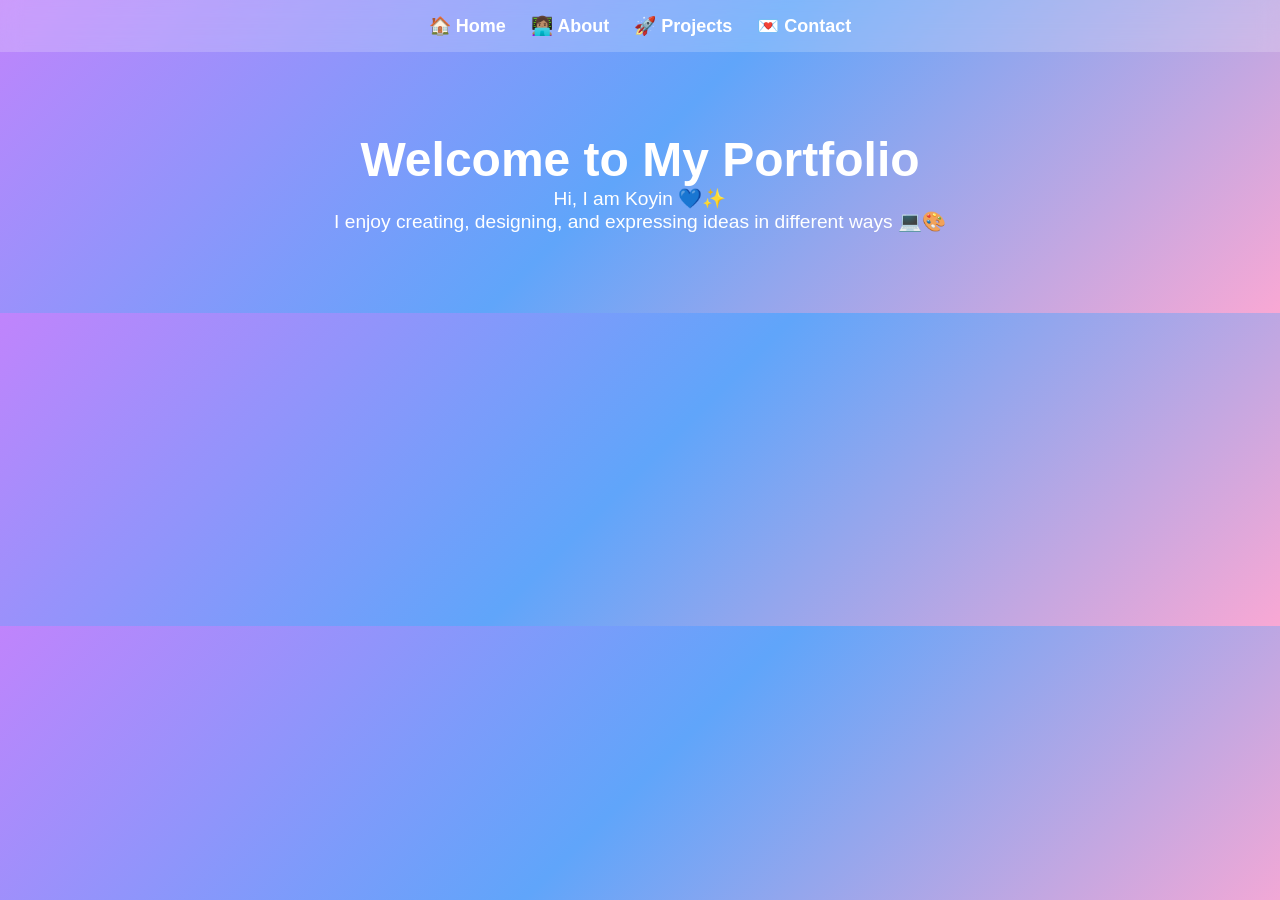
<file: index.html>
<!DOCTYPE html>
<html>
<head>
    <meta charset="UTF-8">
    <title>Home</title>
    <link rel="stylesheet" href="style.css">
</head>

<body>

<nav>
    <a href="index.html">🏠 Home</a> 
    <a href="profile.html">👩🏽‍💻 About</a>
    <a href="projects.html">🚀 Projects</a>
    <a href="contact.html">💌 Contact</a>
</nav>

<div class="hero">
    <h1> Welcome to My Portfolio</h1>
    <p>Hi, I am Koyin 💙✨</p>
    <p>I enjoy creating, designing, and expressing ideas in different ways 💻🎨</p>
</div>

</body>
</html>
</file>
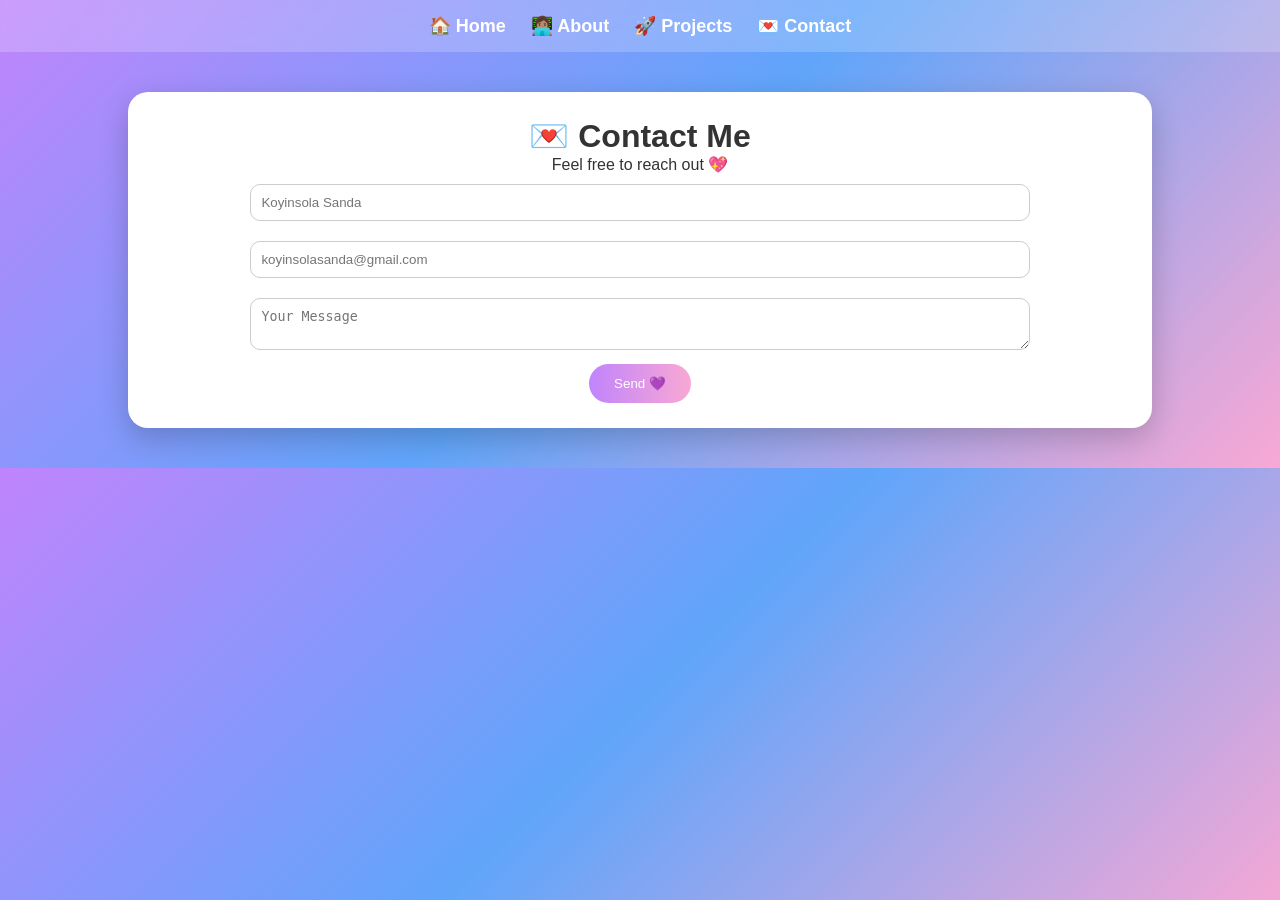
<file: contact.html>
<!DOCTYPE html> 
<html>
<head>
    <meta charset="UTF-8">
    <title>Contact</title>
    <link rel="stylesheet" href="style.css">
</head>

<body>

<nav>
    <a href="index.html">🏠 Home</a>
    <a href="profile.html">👩🏽‍💻 About</a>
    <a href="projects.html">🚀 Projects</a>
    <a href="contact.html">💌 Contact</a>
</nav>

<div class="card">
    <h1>💌 Contact Me</h1>
    <p>Feel free to reach out 💖</p>

    <form>
        <input type="text" placeholder="Koyinsola Sanda"><br>
        <input type="email" placeholder="koyinsolasanda@gmail.com"><br>
        <textarea placeholder="Your Message"></textarea><br>
        <button>Send 💜</button>
    </form>
</div>

</body>
</html>
</file>
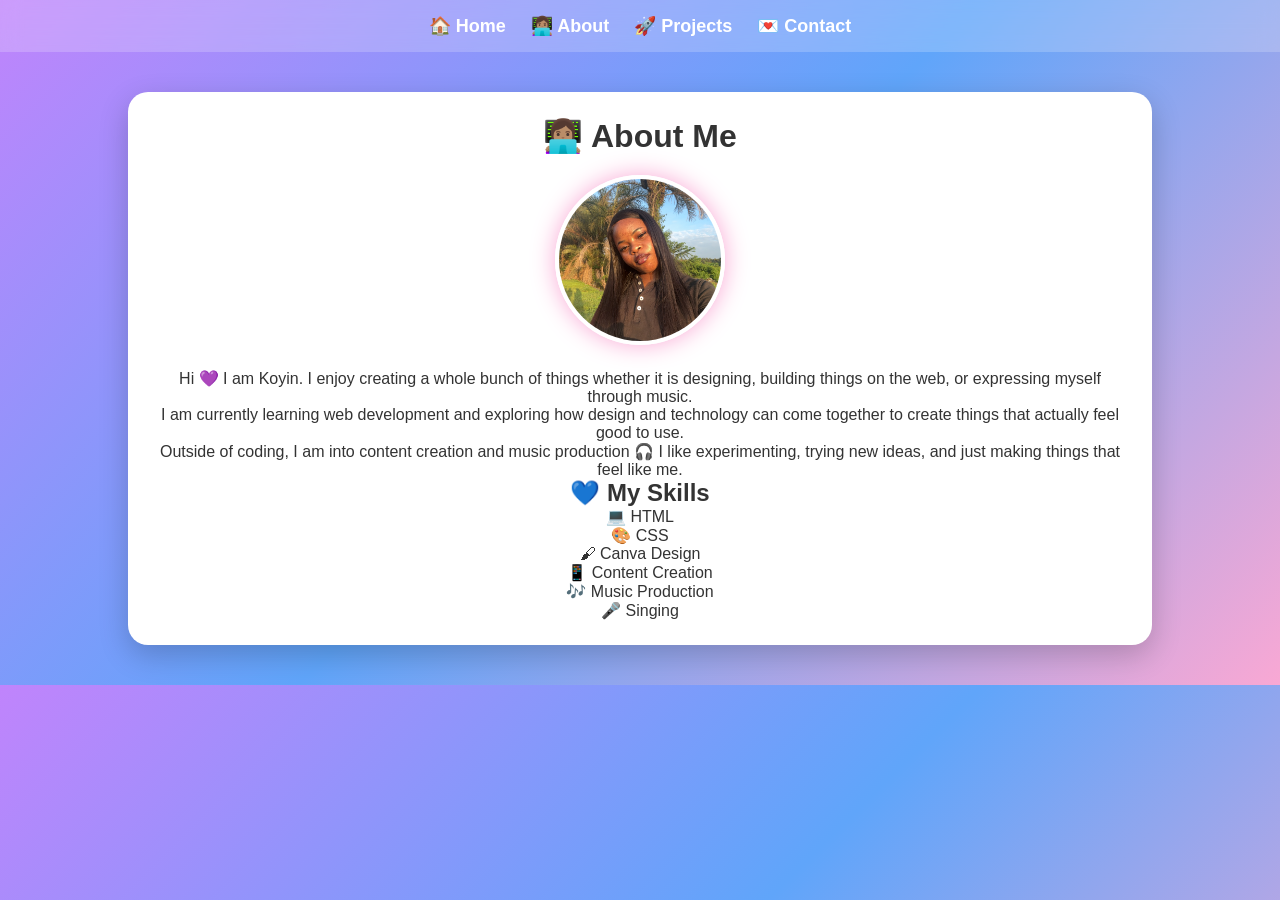
<file: profile.html>
<!DOCTYPE html>
<html>
<head>
    <meta charset="UTF-8">
    <title>About Me</title>
    <link rel="stylesheet" href="style.css">
</head>

<body>

<nav>
    <a href="index.html">🏠 Home</a>
    <a href="profile.html">👩🏽‍💻 About</a>
    <a href="projects.html">🚀 Projects</a>
    <a href="contact.html">💌 Contact</a>
</nav>

<div class="card">

    <h1>👩🏽‍💻 About Me</h1>

    <img src="me.jpg" class="profile-img">

    <p>
        Hi 💜 I am Koyin. I  enjoy creating a whole bunch of things whether it is designing,
        building things on the web, or expressing myself through music.
    </p>

    <p>
        I am currently learning web development and exploring how design and technology
        can come together to create things that actually feel good to use.
    </p>

    <p>
        Outside of coding, I am into content creation and music production 🎧
        I like experimenting, trying new ideas, and just making things that feel like me.
    </p>

    <h2>💙 My Skills</h2>

    <ul style="list-style: none; padding: 0;">
        <li>💻 HTML</li>
        <li>🎨 CSS</li>
        <li>🖌 Canva Design</li>
        <li>📱 Content Creation</li>
        <li>🎶 Music Production</li>
        <li>🎤 Singing</li>
    </ul>

</div>

</body>
</html>
</file>
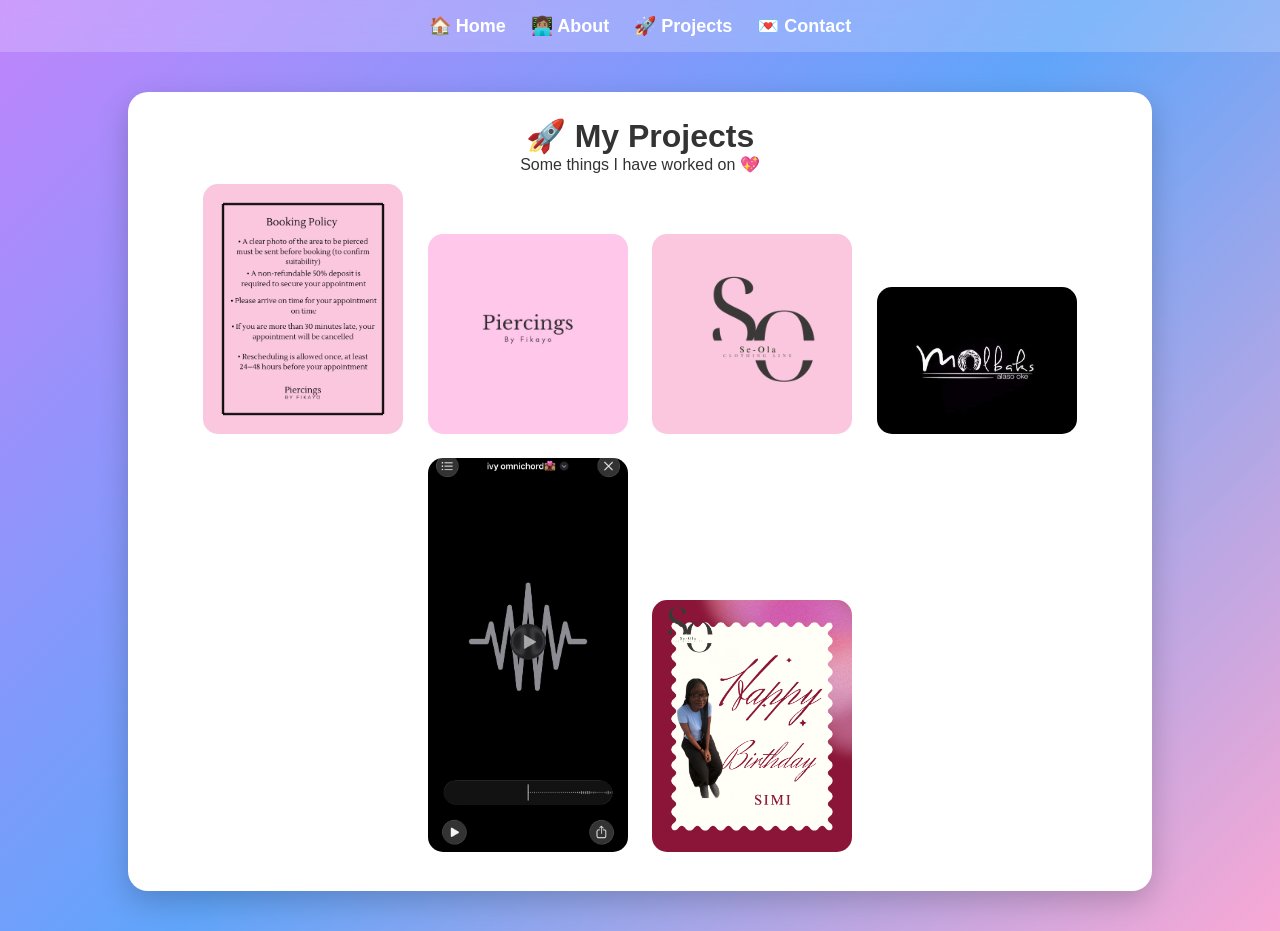
<file: projects.html>
<!DOCTYPE html>
<html>
<head>
    <meta charset="UTF-8">
    <title>Projects</title>
    <link rel="stylesheet" href="style.css">
</head>

<body>

<nav>
    <a href="index.html">🏠 Home</a>
    <a href="profile.html">👩🏽‍💻 About</a>
    <a href="projects.html">🚀 Projects</a>
    <a href="contact.html">💌 Contact</a>
</nav>

<div class="card">
    <h1>🚀 My Projects</h1>
    <p>Some things I have worked on 💖</p>

    <div class="projects">
        <img src="p1.jpg">
        <img src="p2.jpg">
        <img src="p3.jpg">
        <img src="p4.jpg">
        <img src="p5.jpg">
        <img src="p6.png">
    </div>
</div>

</body>
</html>
</file>
<file: style.css>
* {
    margin: 0;
    padding: 0;
    box-sizing: border-box;
}

body {
    font-family: 'Poppins', sans-serif;
    background: linear-gradient(135deg, #c084fc, #60a5fa, #f9a8d4);
    color: #333;
}

/* NAVBAR */
nav {
    display: flex;
    justify-content: center;
    gap: 25px;
    padding: 15px;
    background: rgba(255,255,255,0.2);
    backdrop-filter: blur(10px);
    position: sticky;
    top: 0;
}

nav a {
    color: white;
    text-decoration: none;
    font-weight: bold;
    font-size: 18px;
}

nav a:hover {
    color: #f9a8d4;
}

/* HERO */
.hero {
    text-align: center;
    padding: 80px 20px;
    color: white;
}

.hero h1 {
    font-size: 3rem;
}

.hero p {
    font-size: 1.2rem;
}

/* CARD */
.card {
    background: white;
    margin: 40px auto;
    padding: 25px;
    border-radius: 20px;
    width: 80%;
    box-shadow: 0 10px 30px rgba(0,0,0,0.2);
    text-align: center;
}

/* PROFILE IMAGE */
.profile-img {
    width: 170px;
    height: 170px;
    object-fit:cover;
    border-radius: 50%;
    margin: 20px 0;
    border: 4px solid white;
    box-shadow: 0 0 25px #f9a8d4;
    transition: 0.3s;
}

.profile-img:hover {
    transform: scale(1.05);
}

/* PROJECTS */
.projects img {
    width: 200px;
    margin: 10px;
    border-radius: 15px;
    transition: 0.3s;
}

.projects img:hover {
    transform: scale(1.1);
    box-shadow: 0 0 20px #c084fc;
}

/* FORM */
input, textarea {
    width: 80%;
    padding: 10px;
    margin: 10px;
    border-radius: 10px;
    border: 1px solid #ccc;
}

/* BUTTON */
button {
    background: linear-gradient(to right, #c084fc, #f9a8d4);
    border: none;
    padding: 12px 25px;
    color: white;
    border-radius: 25px;
    cursor: pointer;
}

/* MOBILE */
@media (max-width: 600px) {
    nav {
        flex-direction: column;
    }

    .card {
        width: 95%;
    }
}
</file>
